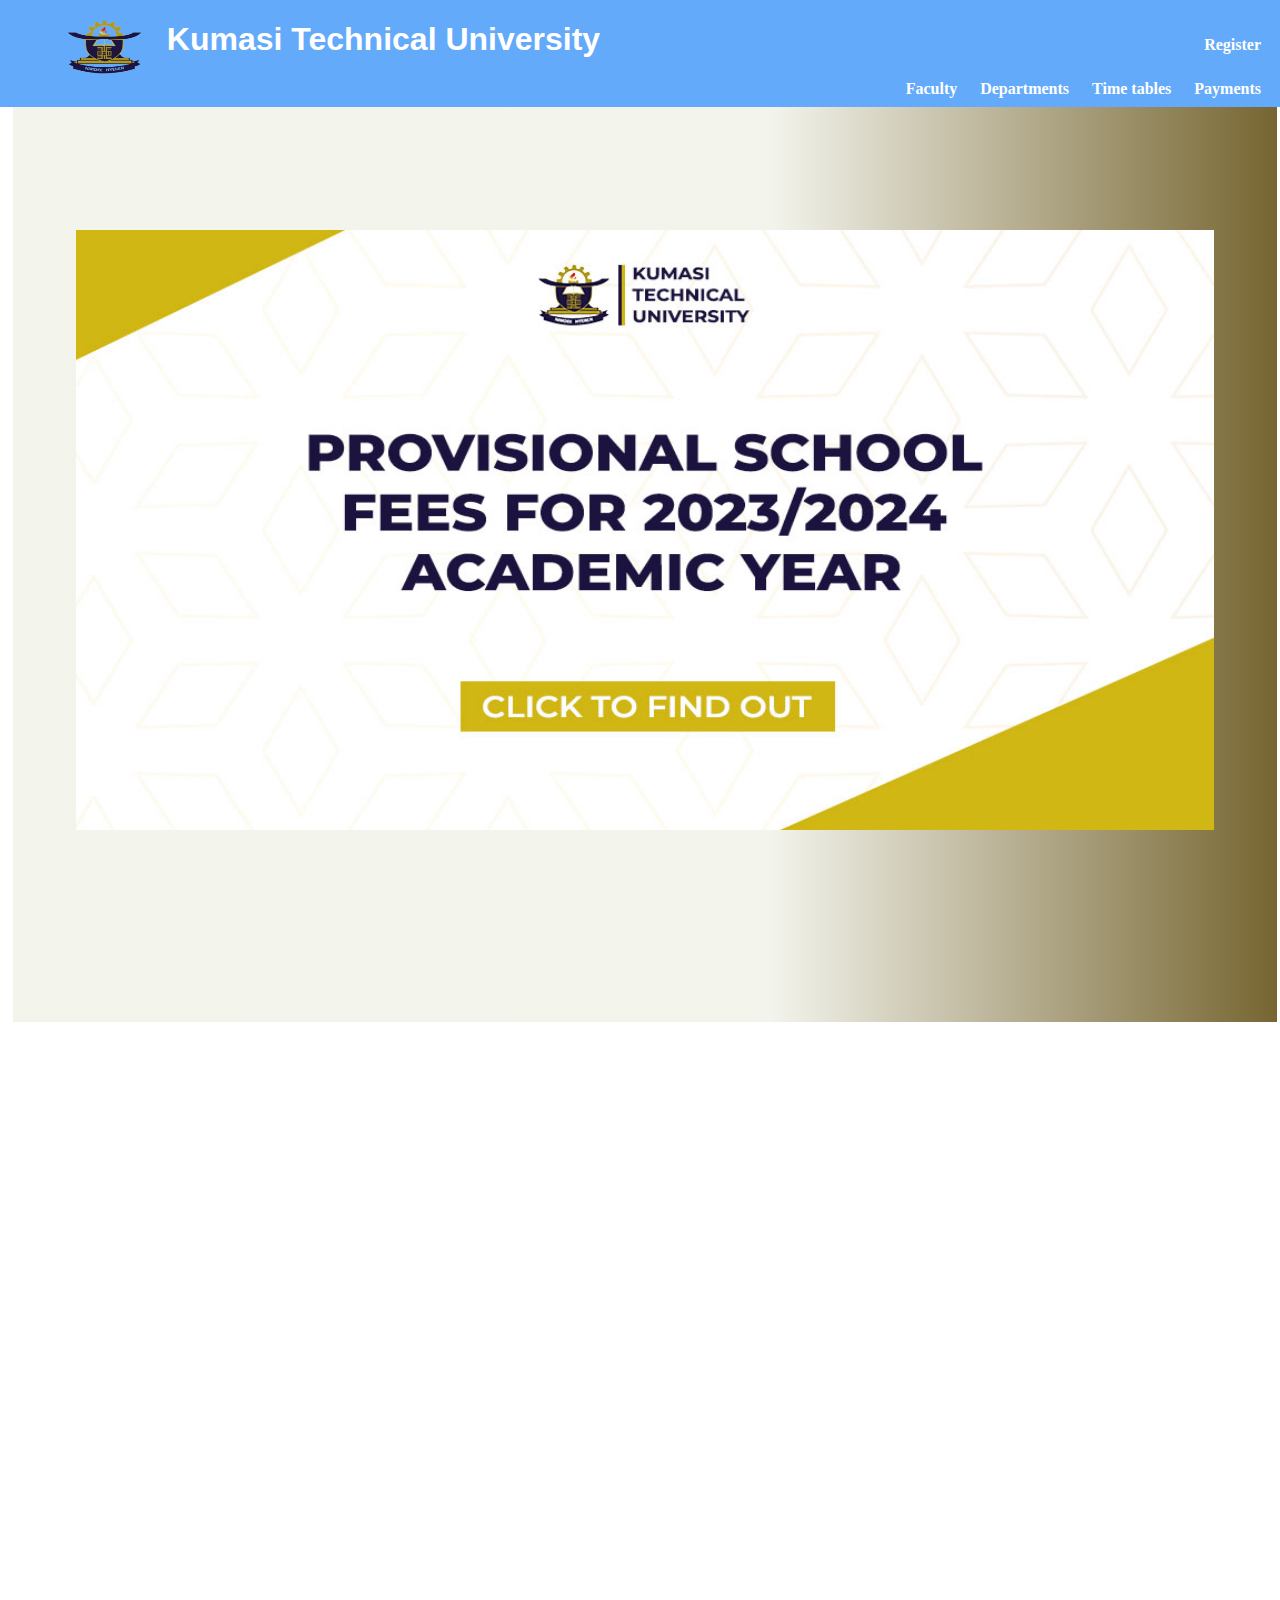
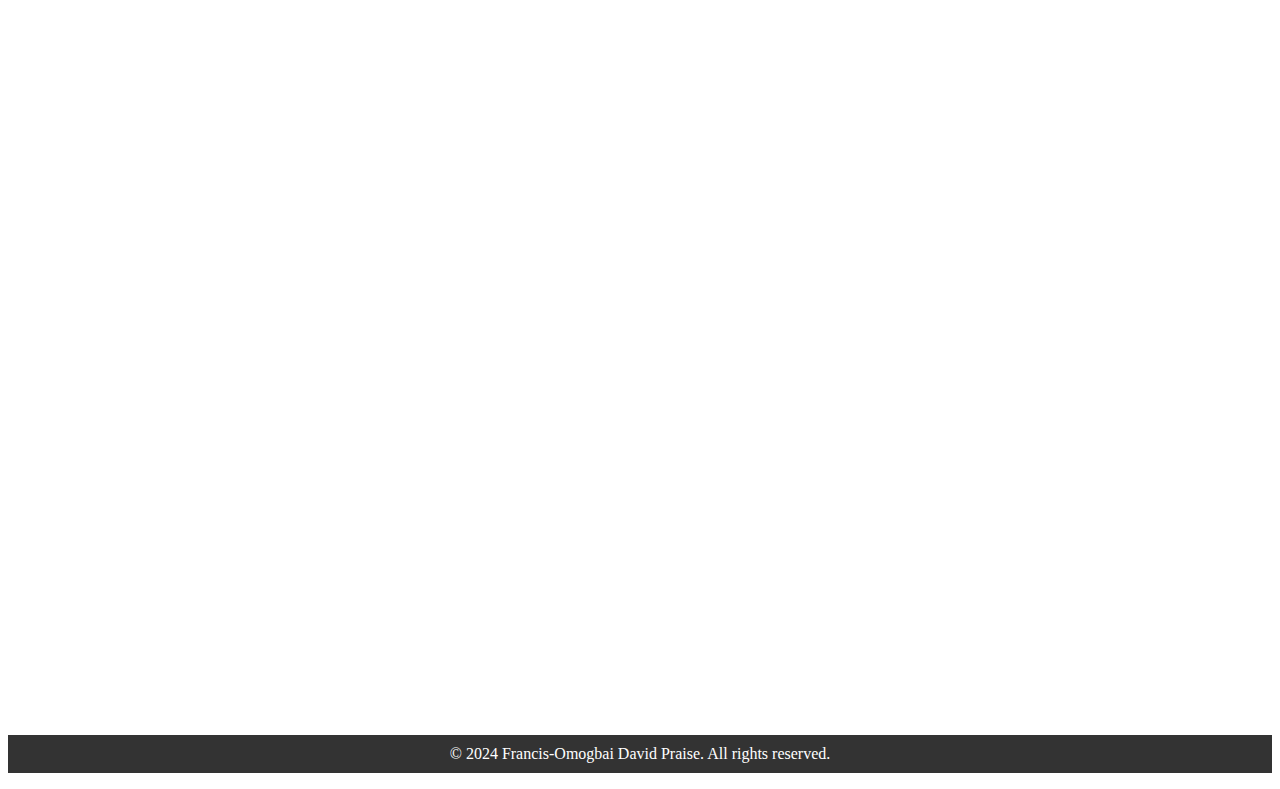
<file: index.html>
<!DOCTYPE html>
<html>
    <head>
        <link rel="stylesheet" href="styles.css">
        
        <script>
        document.addEventListener('DOMContentLoaded', function() {
            var slides = document.querySelectorAll('.slide');
            var currentIndex = 0;
          
            // Show the first slide
            slides[currentIndex].style.display = 'block';
          
            // Function to switch to the next slide
            function nextSlide() {
              slides[currentIndex].style.display = 'none';
              currentIndex = (currentIndex + 1) % slides.length;
              slides[currentIndex].style.display = 'block';
            }
          
            // Automatically switch slides every 5 seconds (5000 milliseconds)
            setInterval(nextSlide, 3000);
          });
          document.addEventListener('DOMContentLoaded', function() {
            var animatedElements = document.querySelectorAll('.animated');

            function checkPosition() {
                for (var i = 0; i < animatedElements.length; i++) {
                    var windowHeight = window.innerHeight;
                    var elementTop = animatedElements[i].getBoundingClientRect().top;
                    if (elementTop < windowHeight - 100) {
                        animatedElements[i].classList.add('visible');
                    }
                }
            }

            // Initial check
            checkPosition();

            // Check again on scroll
            window.addEventListener('scroll', function() {
                checkPosition();
            });
        });

        </script>
    </head>
    <body>
        <nav>
            <img src="kstu.png" alt="logo">
            <h1 id="h1">Kumasi Technical University</h1>
            <a href="Registration.html">Register </a>
            <a href="Faculty.html">Faculty </a>
            <a href="department.html">Departments </a>
            <a href="Timetables.html">Time tables</a>
            <a href="payments.html">Payments</a>

         </nav> 

<div class="first_sec animated">
  <div class="slideshow-container">
    <img src="fees pic.jpg" class="slide" alt="Slide 1" height="600"> 
    <img src="KsTU Admission pic.jpg" class="slide" alt="Slide 2" height="600">
    <img src="Kstu pic 1.jpg" class="slide" alt="Slide 3" height="600">
  </div>
<br>
<br>
<br>
<br>
</div>
<br>
<br>
<br>
          <div class="about-section animated">
            <div class="text">
              <br>
                <br>
                <br>
                <br>
              <h2>About Kumasi Technical University</h2>
              <p>Welcome to Kumasi Technical University, a leading institution in providing quality education in Kumasi. With a focus on practical skills and academic excellence, we are committed to preparing our students for successful careers in their chosen fields.</p>
              <p>Our state-of-the-art facilities, experienced faculty, and industry-relevant curriculum ensure that our students receive the best possible education, setting them up for a bright future. Join us at Kumasi Technical University and embark on a journey of knowledge, growth, and success.</p>
            </div>
            <div class="image">
              <img src="gahan pic.jpg" alt="University Image" >
            </div>
          </div>
        </div>

        <div class="links animated">
          <div class="box">
           <p>Kumasi Technical University has a different faculties that you might be interested in,  Click here to check out our faculties....</p>
           <br>
           <br>
           <h3><a href="Faculty.html">Faculty </a></h3>
          </div>
          <div class="box">
            <p>Kumasi Technical University has a Many Departments that you might be interested in,  Click here to check out our Departments....</p>
            <br>
           <br>
            <h3> <a href="department.html">Departments </a></h3>
          </div>
          <div class="box">
            <p>Click here to check out the timetables....</p>
            <br>
           <br>
           <br>
           <br>
           <br>
           <br>
           <br>
           <br>
            <h3><a href="Timetables.html">Time tables</a></h3>
          </div>
          <div class="box">  
            <p> Click here to check out your fees Payments....</p>
            <br>
           <br>
           <br>
           <br>
           <br>
           <br>
           <br>
           <br>
            <h3><a href="payments.html">Payments</a></h3>
          </div>
     </div> 
     
  <p class="copyright">&copy; 2024 Francis-Omogbai David Praise. All rights reserved.</p>
  
     

    </body>
</html>
</file>
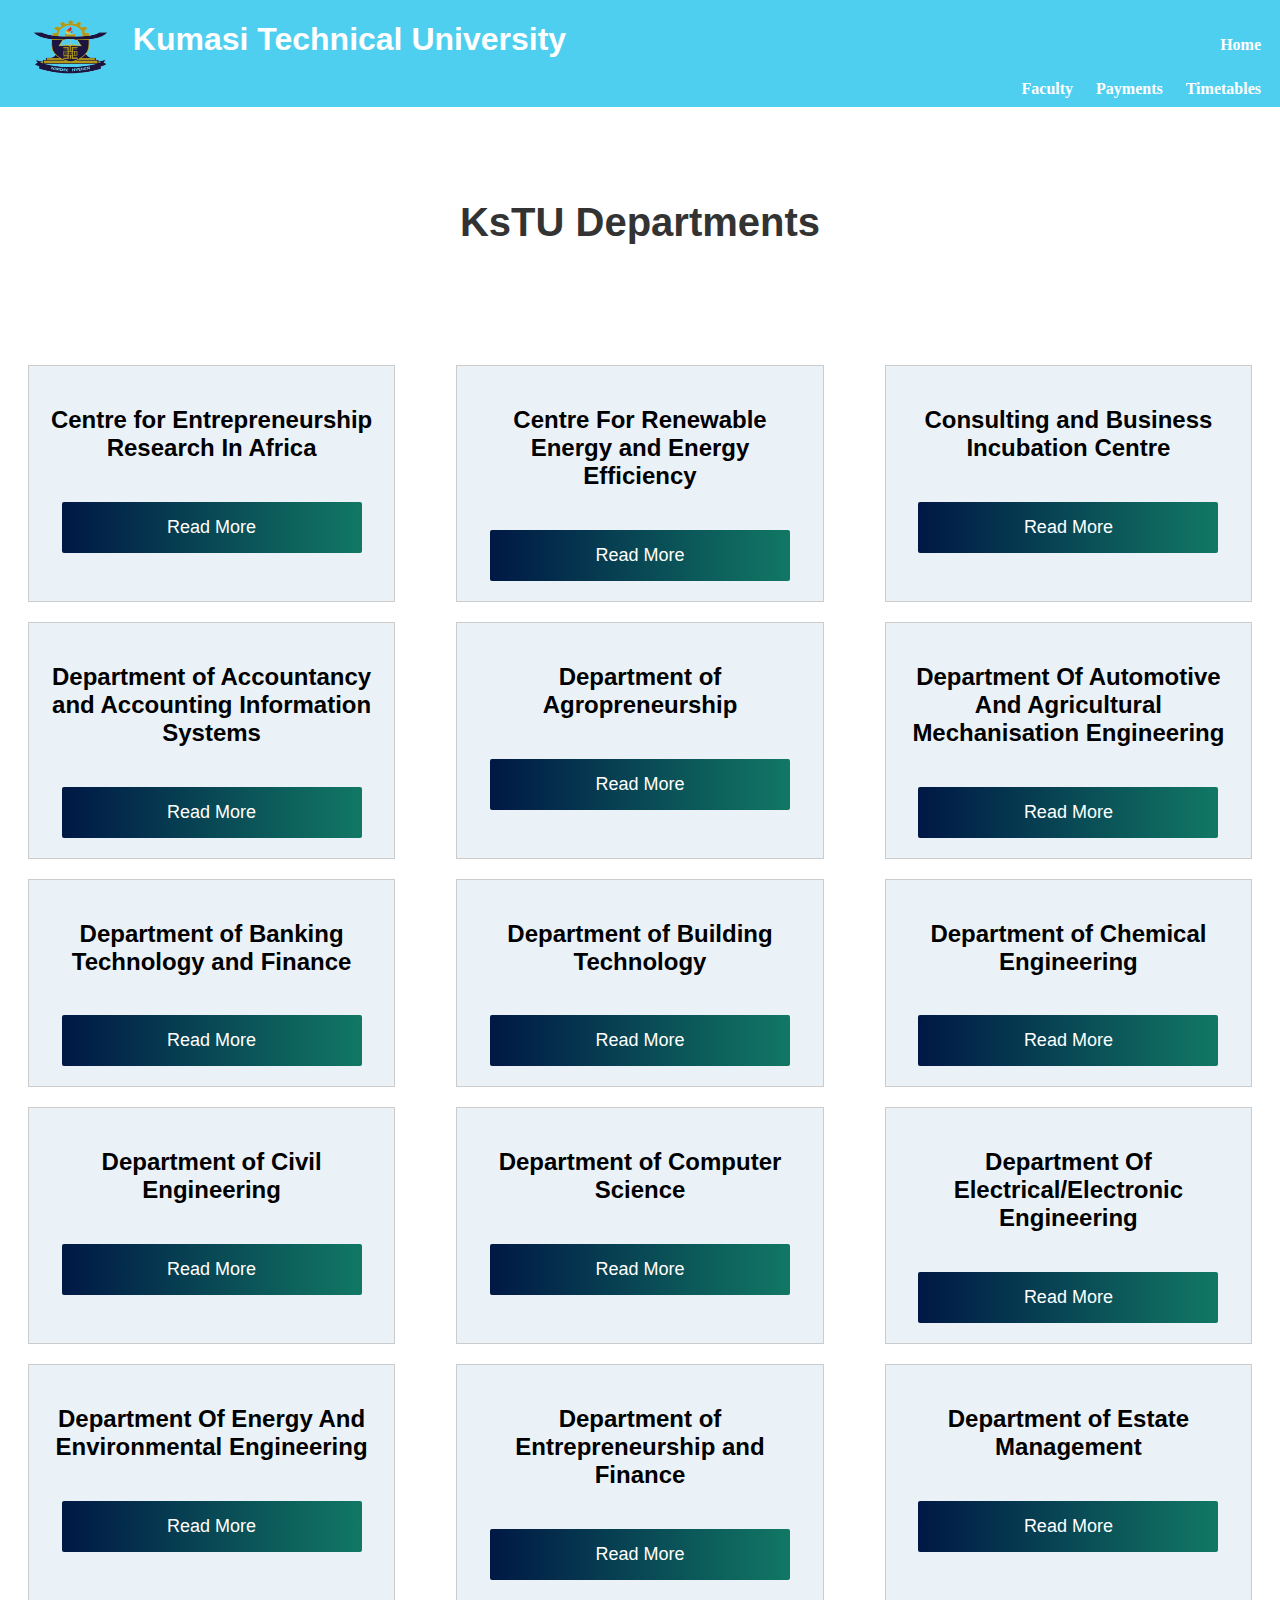
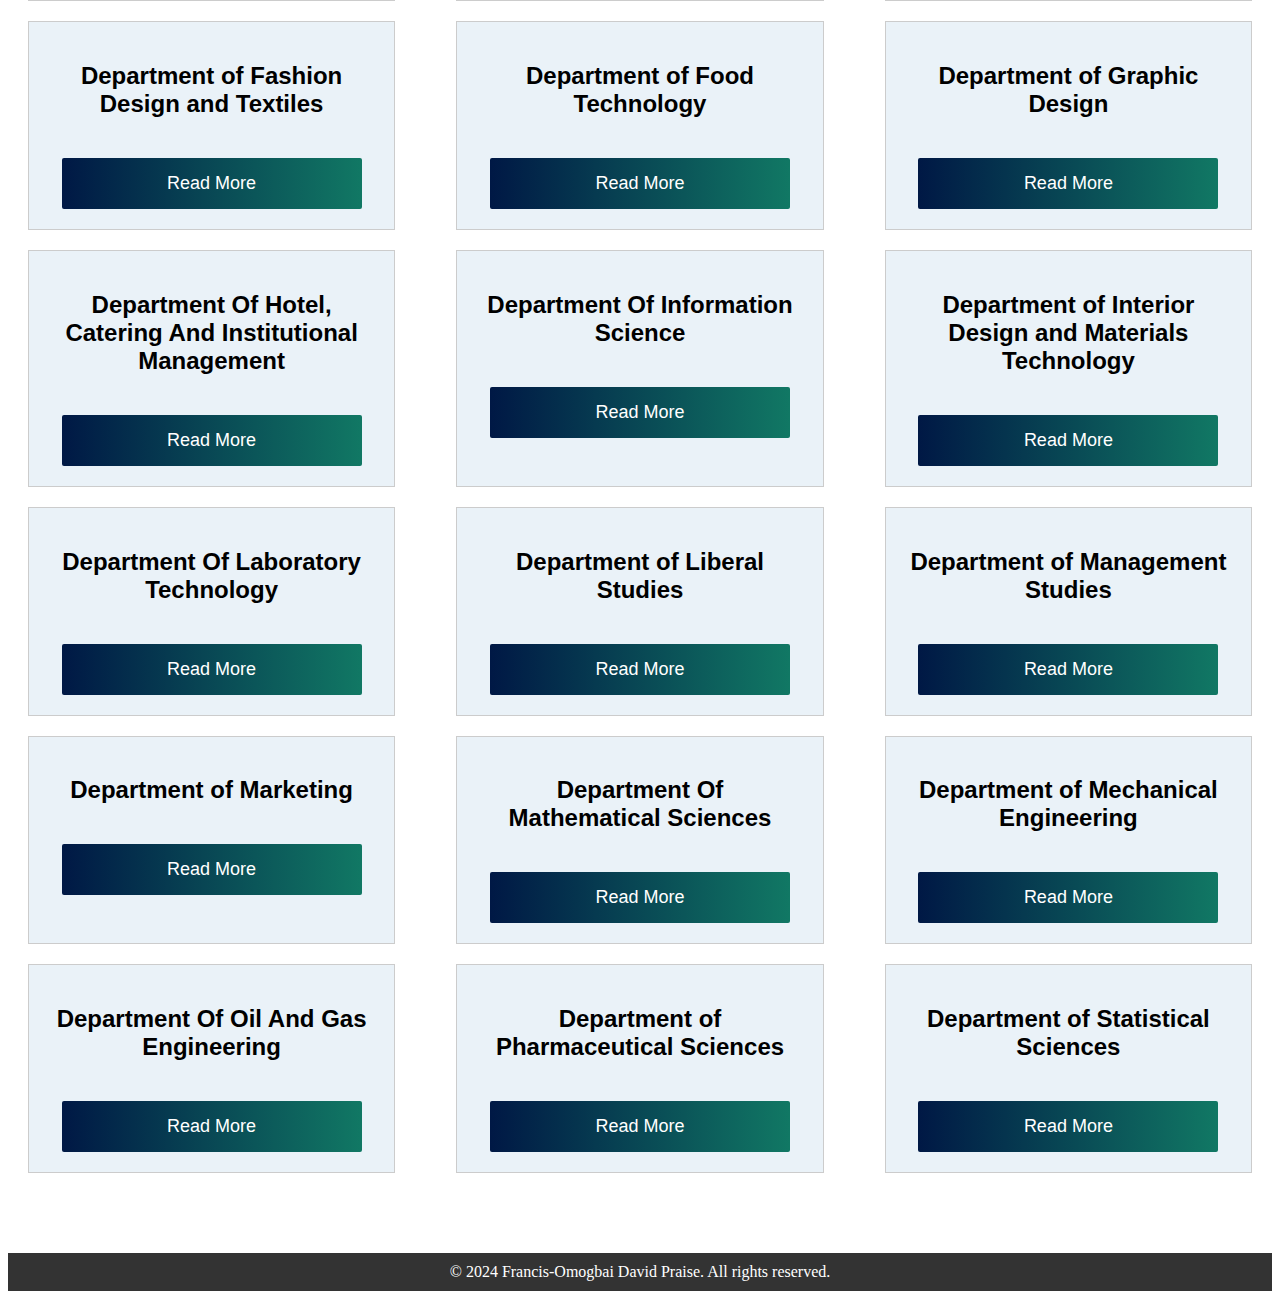
<file: department.html>
<!DOCTYPE html>
<html lang="en">
<head>
    <meta charset="UTF-8">
    <meta name="viewport" content="width=device-width, initial-scale=1.0">
    <title>Kumasi technical university Departments</title>
    <link rel="stylesheet" href="styles4.css">
    
</head>
<body>
    <nav>
        <img src="kstu.png" alt="logo">
        <h1 id="h1">Kumasi Technical University</h1>
        <a href="index.html">Home</a>
        <a href="Faculty.html">Faculty</a>
        <a href="payments.html">Payments</a>
        <a href="Timetables.html">Timetables</a>
     </nav> 
     <h1 class="heading">KsTU Departments</h1>
    <div class="container">
        <div class="box">
            <h2>Centre for Entrepreneurship Research In Africa</h2>
            <button class="read-more-btn">Read More</button>
        </div>
        <div class="box">
            <h2>Centre For Renewable Energy and Energy Efficiency</h2>
            <button class="read-more-btn">Read More</button>
        </div>
        <div class="box">
            <h2>Consulting and Business Incubation Centre</h2>
            <button class="read-more-btn">Read More</button>
        </div>
        <div class="box">
            <h2>Department of Accountancy and Accounting Information Systems</h2>
            <button class="read-more-btn">Read More</button>
        </div>
        <div class="box">
            <h2>Department of Agropreneurship</h2>
            <button class="read-more-btn">Read More</button>
        </div>
        <div class="box">
            <h2>Department Of Automotive And Agricultural Mechanisation Engineering</h2>
            <button class="read-more-btn">Read More</button>
        </div>
        <div class="box">
            <h2>Department of Banking Technology and Finance</h2>
            <button class="read-more-btn">Read More</button>
        </div>
        <div class="box">
            <h2>Department of Building Technology</h2>
            <button class="read-more-btn">Read More</button>
        </div>
        <div class="box">
            <h2>Department of Chemical Engineering</h2>
            <button class="read-more-btn">Read More</button>
        </div>
        <div class="box">
            <h2>Department of Civil Engineering</h2>
            <button class="read-more-btn">Read More</button>
        </div>
        <div class="box">
            <h2>Department of Computer Science</h2>
            <button class="read-more-btn">Read More</button>
        </div>
        <div class="box">
            <h2>Department Of Electrical/Electronic Engineering</h2>
            <button class="read-more-btn">Read More</button>
        </div>
        <div class="box">
            <h2>Department Of Energy And Environmental Engineering</h2>
            <button class="read-more-btn">Read More</button>
        </div>
        <div class="box">
            <h2>Department of Entrepreneurship and Finance
            </h2>
            <button class="read-more-btn">Read More</button>
        </div>

        <div class="box">
            <h2>Department of Estate Management</h2>
            <button class="read-more-btn">Read More</button>
        </div>

        <div class="box">
            <h2>Department of Fashion Design and Textiles</h2>
            <button class="read-more-btn">Read More</button>
        </div>

        <div class="box">
            <h2>Department of Food Technology</h2>
            <button class="read-more-btn">Read More</button>
        </div>

        <div class="box">
            <h2>Department of Graphic Design</h2>
            <button class="read-more-btn">Read More</button>
        </div>

        <div class="box">
            <h2>Department Of Hotel, Catering And Institutional Management</h2>
            <button class="read-more-btn">Read More</button>
        </div>

        <div class="box">
            <h2>Department Of Information Science</h2>
            <button class="read-more-btn">Read More</button>
        </div>

        <div class="box">
            <h2>Department of Interior Design and Materials Technology</h2>
            <button class="read-more-btn">Read More</button>
        </div>

        <div class="box">
            <h2>Department Of Laboratory Technology</h2>
            <button class="read-more-btn">Read More</button>
        </div>

        <div class="box">
            <h2>Department of Liberal Studies</h2>
            <button class="read-more-btn">Read More</button>
        </div>

        <div class="box">
            <h2>Department of Management Studies</h2>
            <button class="read-more-btn">Read More</button>
        </div>

        <div class="box">
            <h2>Department of Marketing</h2>
            <button class="read-more-btn">Read More</button>
        </div>

        <div class="box">
            <h2>Department Of Mathematical Sciences</h2>
            <button class="read-more-btn">Read More</button>
        </div>

        <div class="box">
            <h2>Department of Mechanical Engineering</h2>
            <button class="read-more-btn">Read More</button>
        </div>

        <div class="box">
            <h2>Department Of Oil And Gas Engineering</h2>
            <button class="read-more-btn">Read More</button>
        </div>

        <div class="box">
            <h2>Department of Pharmaceutical Sciences</h2>
            <button class="read-more-btn">Read More</button>
        </div>

        <div class="box">
            <h2>Department of Statistical Sciences</h2>
            <button class="read-more-btn">Read More</button>
        </div>
        <!-- Add more department boxes as needed -->
    </div>
    
    <p class="copyright">&copy; 2024 Francis-Omogbai David Praise. All rights reserved.</p>
    
</body>
</html>
</file>
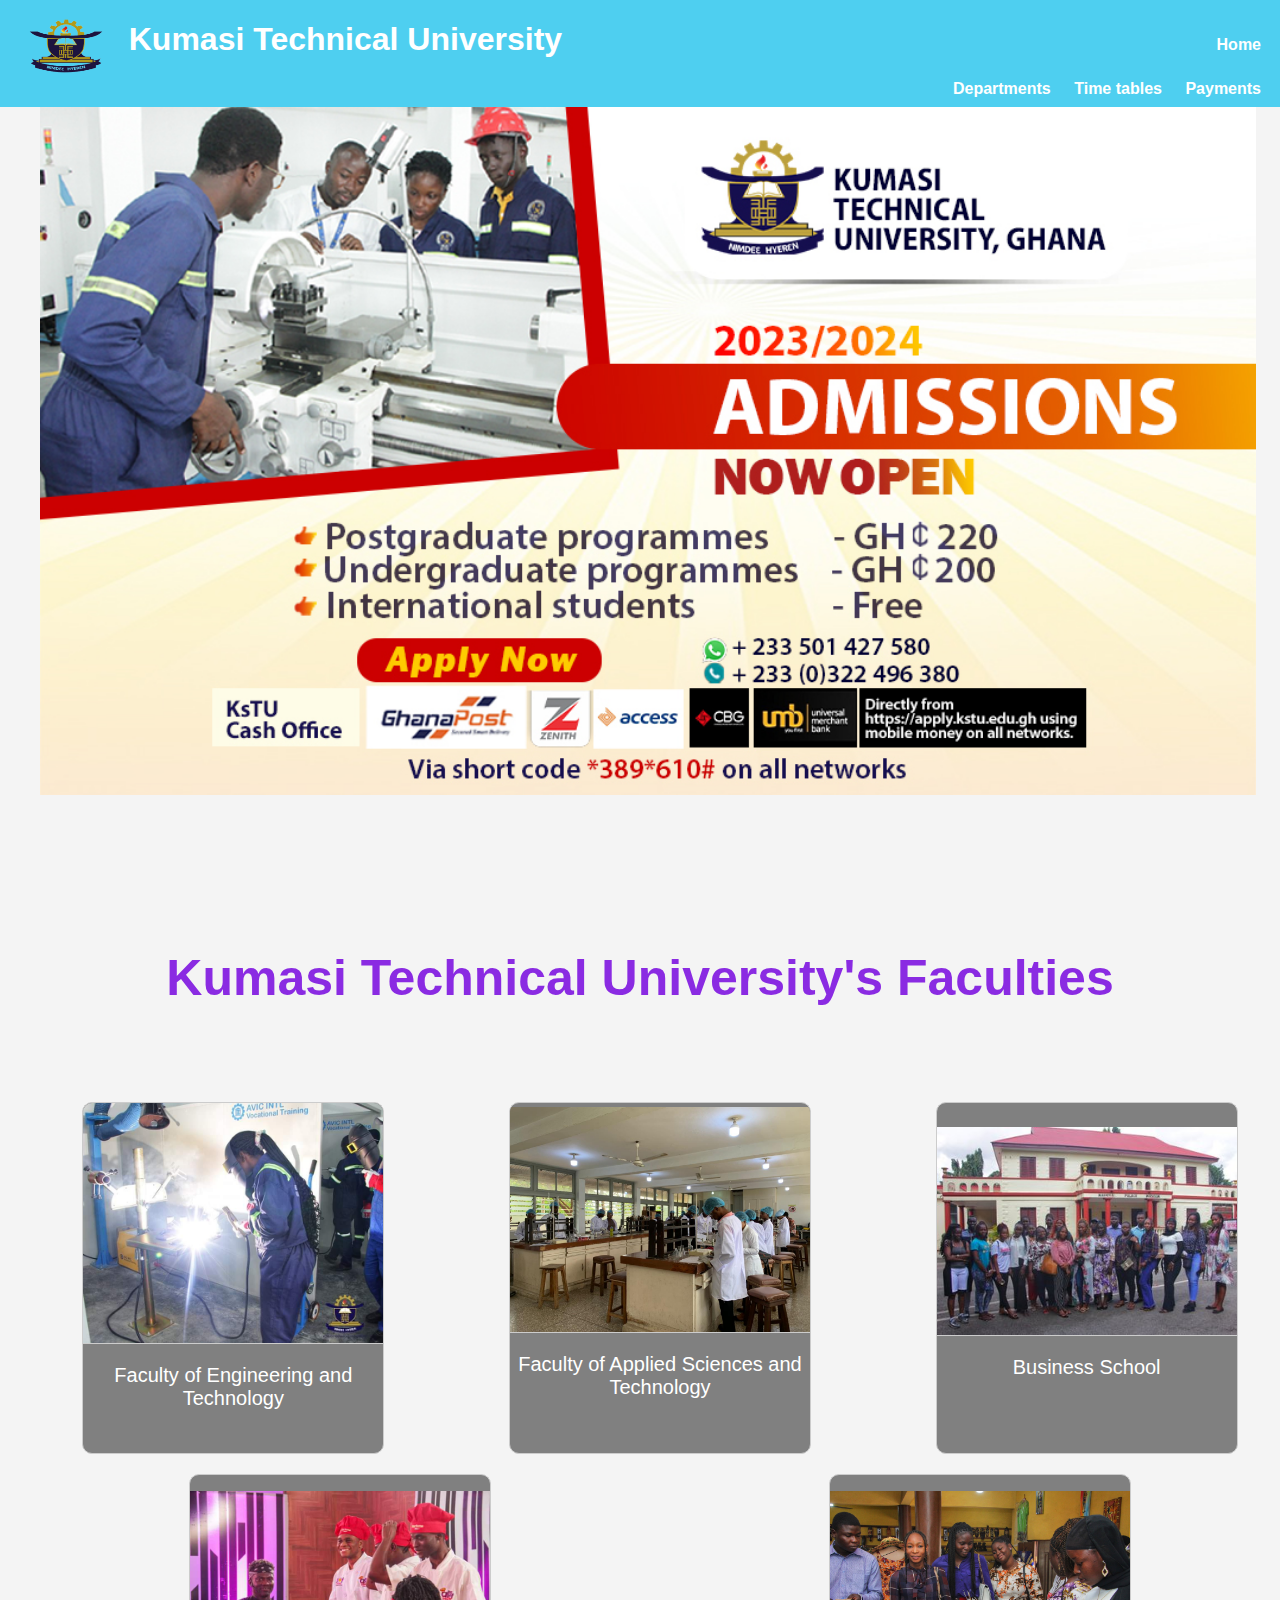
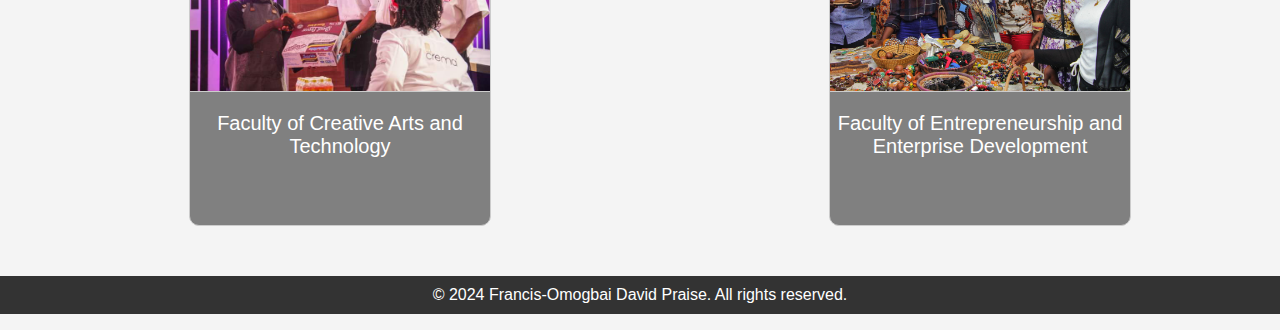
<file: Faculty.html>
<!DOCTYPE html>
<html lang="en">
<head>
    <meta charset="UTF-8">
    <meta name="viewport" content="width=device-width, initial-scale=1.0">
    <title>Kumasi Technical University Faculties</title>
    <link rel="stylesheet" href="styles2.css">
</head>
<body>
    <nav>
        <img src="kstu.png" alt="logo">
        <h1 id="h1">Kumasi Technical University</h1>
        <a href="index.html">Home</a>
        <a href="department.html">Departments</a>
        <a href="Timetables.html">Time tables</a>
        <a href="payments.html">Payments</a>
    </nav> 
    <div class="image">
    <img  src="KsTU Admission pic.jpg" alt="Example Picture" style="width: 95%; margin-top: 100px; margin-left: 40px;"> <!-- Insert your picture here -->
</div>
    <h1 class="hed2">
        Kumasi Technical University's Faculties
    </h1>
    <div class="container">
        <a href="#" class="faculty-box">
            <img src="Engineer.jpg" alt="Engineering">
            <span>Faculty of Engineering and Technology</span>
        </a>
        <a href="#" class="faculty-box">
            <img src="Chemical.jpg" alt="Science">
            <span>Faculty of Applied Sciences and Technology</span>
        </a>
        <a href="#" class="faculty-box">
            <img src="Stud1.jpg" alt="Business">
            <span>Business School</span>
        </a>
        <a href="#" class="faculty-box">
            <img src="cOOKING.jpg" alt="Arts">
            <span>Faculty of Creative Arts and Technology</span>
        </a>
        <a href="#" class="faculty-box">
            <img src="fASHION.jpg" alt="Arts">
            <span>Faculty of Entrepreneurship and Enterprise Development</span>
        </a>
        <!-- Add more faculties as needed -->
    </div>
    
    <p class="copyright">&copy; 2024 Francis-Omogbai David Praise. All rights reserved.</p>
    
</body>
</html>
</file>
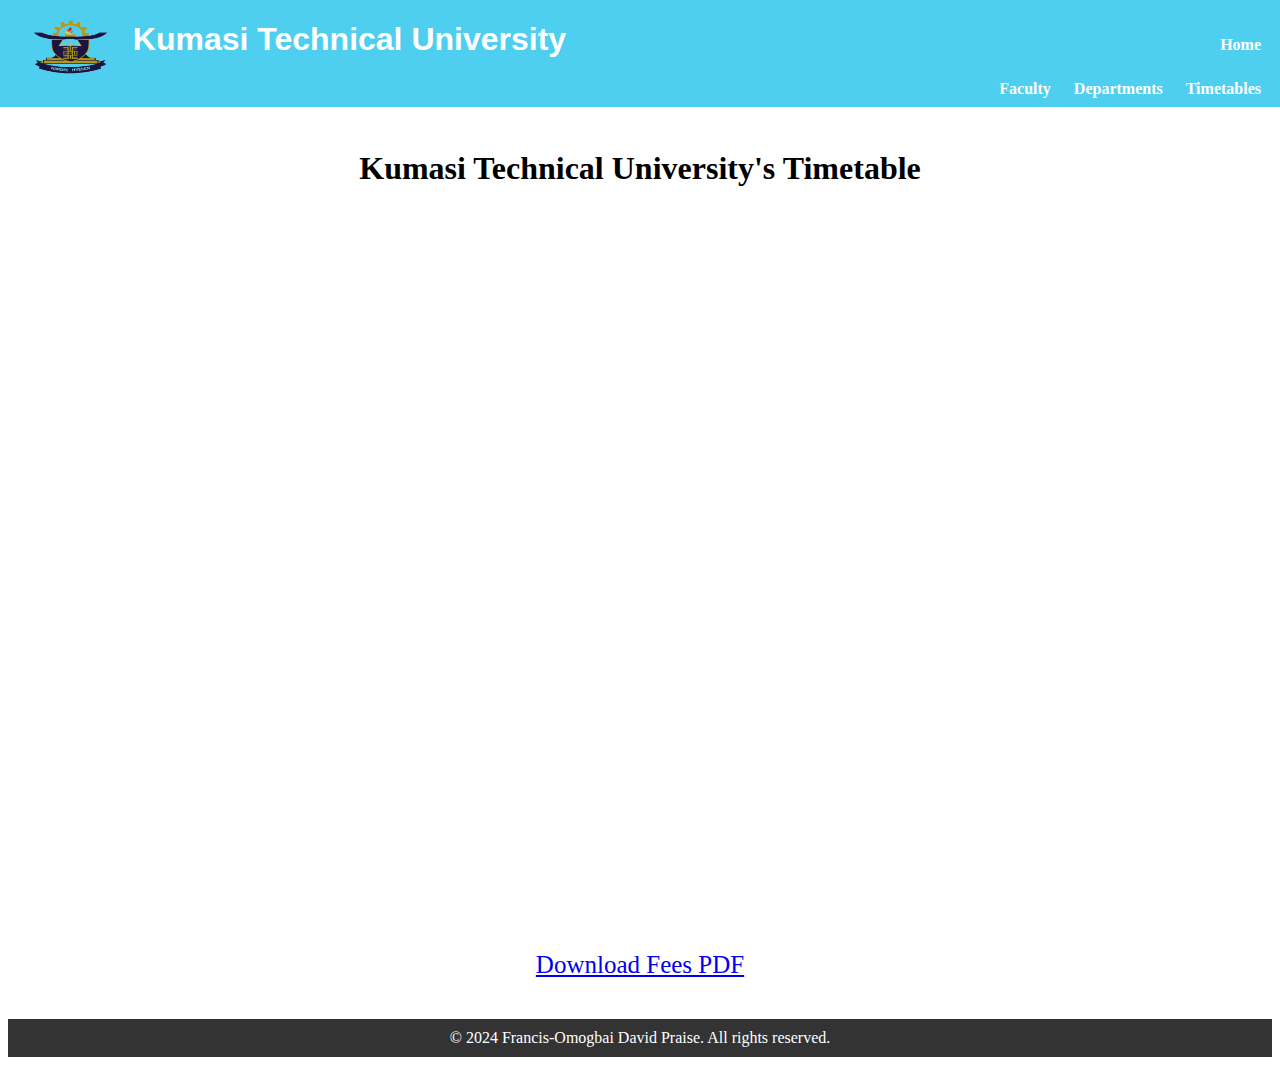
<file: payments.html>
<!DOCTYPE html>
<html lang="en">
<head>
<meta charset="UTF-8">
<meta name="viewport" content="width=device-width, initial-scale=1.0">
<title>Kstu Payments</title>
<link rel="stylesheet" href="styles6.css">
</head>
<body>
    <nav>
        <img src="kstu.png" alt="logo">
        <h1 id="h1">Kumasi Technical University</h1>
        <a href="index.html">Home</a>
        <a href="Faculty.html">Faculty</a>
        <a href="department.html">Departments</a>
        <a href="Timetables.html">Timetables</a>
        


     </nav> 
     <h1 style="margin-top: 150px; text-align: center;"> Kumasi Technical University's Timetable</h1>
<div style="margin-top: 100px;">
<iframe src="School Fees for the 2023_2024 Academic Year _ Kumasi Technical University.pdf" width="100%" height="600px" frameborder="0"></iframe>
</div>
<div style="text-align: center; margin-top: 60px;">
    <a href="School Fees for the 2023_2024 Academic Year _ Kumasi Technical University.pdf" download="fees.pdf" style="text-align: center; margin-top: 60px; font-size: 25px;">Download Fees PDF</a>
</div>

<p class="copyright">&copy; 2024 Francis-Omogbai David Praise. All rights reserved.</p>


</body>
</html>
</file>
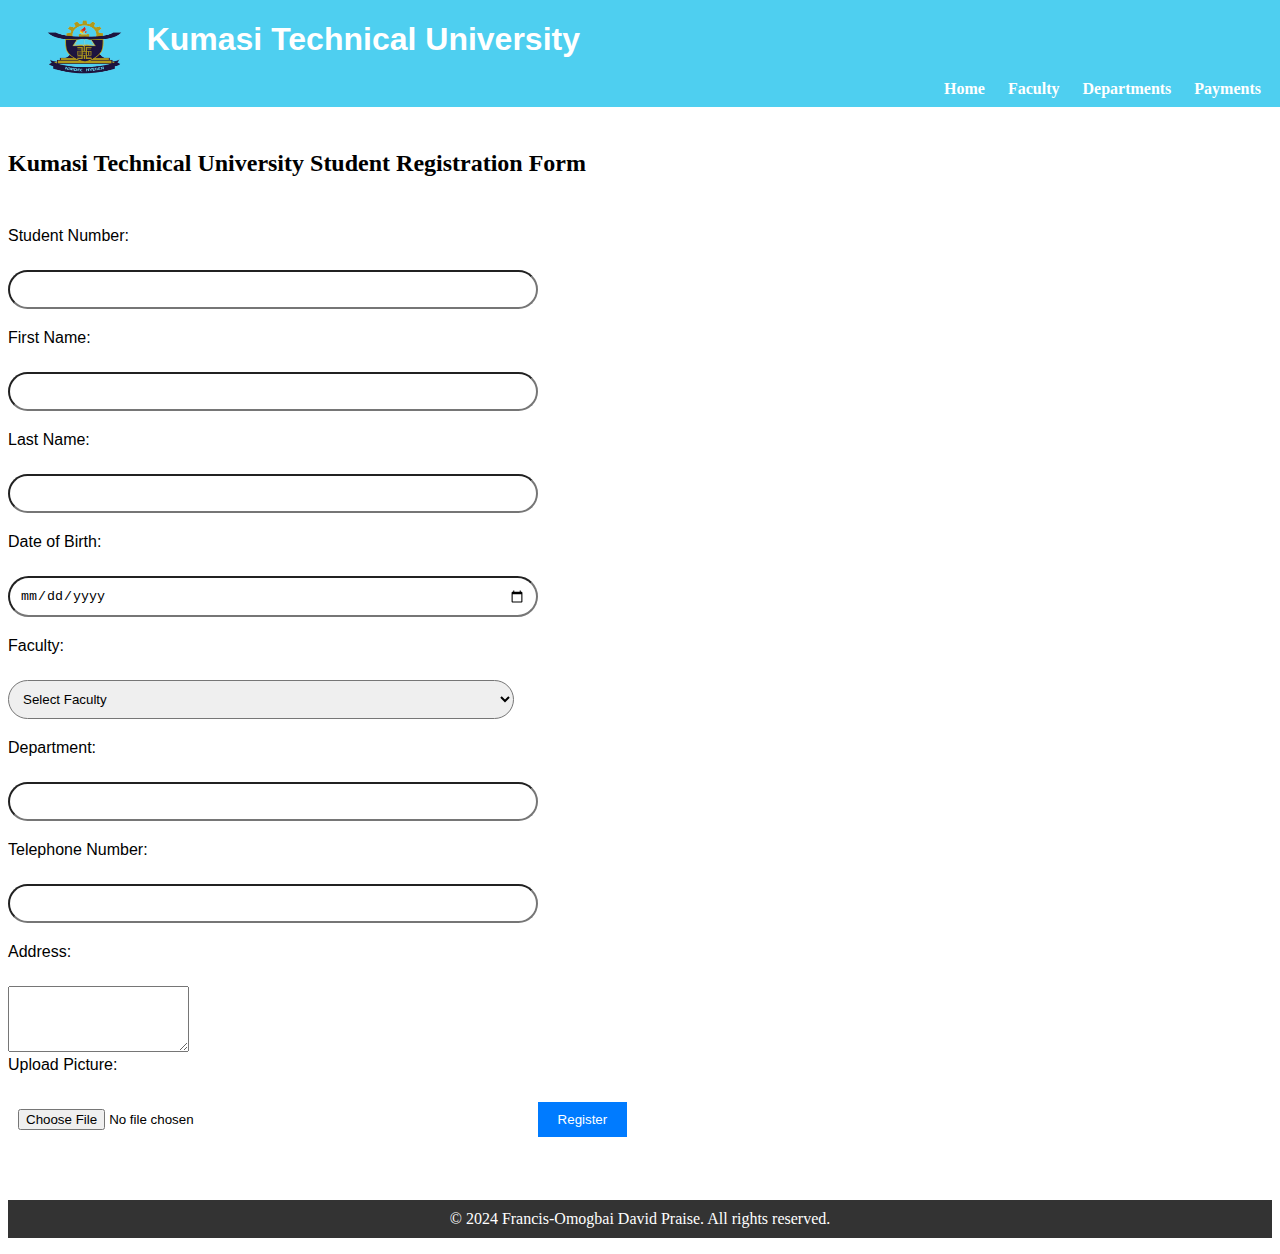
<file: Registration.html>
<!DOCTYPE html>
<html lang="en">
<head>
    <meta charset="UTF-8">
    <meta name="viewport" content="width=device-width, initial-scale=1.0">
    <title>Kstu Registration</title>
   <link rel="stylesheet" href="styles7.css">
</head>
<body>
    <nav>
        <img src="kstu.png" alt="logo">
        <h1 id="h1">Kumasi Technical University</h1>
        <a href="index.html">Home</a>
        <a href="Faculty.html">Faculty</a>
        <a href="department.html">Departments</a>
        <a href="payments.html">Payments</a>

     </nav> 
     <!-- <div class="container"> -->
    <h2 class="Kstu">Kumasi Technical University Student Registration Form</h2>
    <form action="submit_registration.php" method="post" enctype="multipart/form-data">
        <label for="student_number">Student Number:</label>
        <input type="text" id="student_number" name="student_number" required>

        <label for="first_name">First Name:</label>
        <input type="text" id="first_name" name="first_name" required>

        <label for="last_name">Last Name:</label>
        <input type="text" id="last_name" name="last_name" required>

        <label for="date_of_birth">Date of Birth:</label>
        <input type="date" id="date_of_birth" name="date_of_birth" required>

        <label for="faculty">Faculty:</label>
        <select id="faculty" name="faculty" required>
            <option value="">Select Faculty</option>
            <option value="Faculty of Engineering and Technology">Faculty of Engineering and Technology</option>
            <option value="Faculty of Applied Sciences and Technology">Faculty of Applied Sciences and Technology</option>
            <option value="Faculty of Creative Arts and Technology">Faculty of Creative Arts and Technology</option>
            <option value="Business School">Business School</option>
            <option value="Faculty of Entrepreneurship and Enterprise Development">Faculty of Entrepreneurship and Enterprise Development</option>
            <option value="Faculty of Health Sciences">Health Sciences</option>
            <option value="Faculty of Faculty of Built and Natural Environment">Faculty of Built and Natural Environment</option>
            <option value="Faculty of Graduate School">Graduate Schooll</option>
        </select>

        <label for="department">Department:</label>
        <input type="text" id="department" name="department" required>

        <label for="telephone_number">Telephone Number:</label>
        <input type="tel" id="telephone_number" name="telephone_number" required>

        <label for="address">Address:</label>
        <textarea id="address" name="address" rows="4" required></textarea>

        <label for="picture">Upload Picture:</label>
        <input type="file" id="picture" name="picture" accept="image/*" required>

        <button type="submit">Register</button>
    </form>
<!-- </div> -->

<p class="copyright">&copy; 2024 Francis-Omogbai David Praise. All rights reserved.</p>

</body>
</html>
</file>
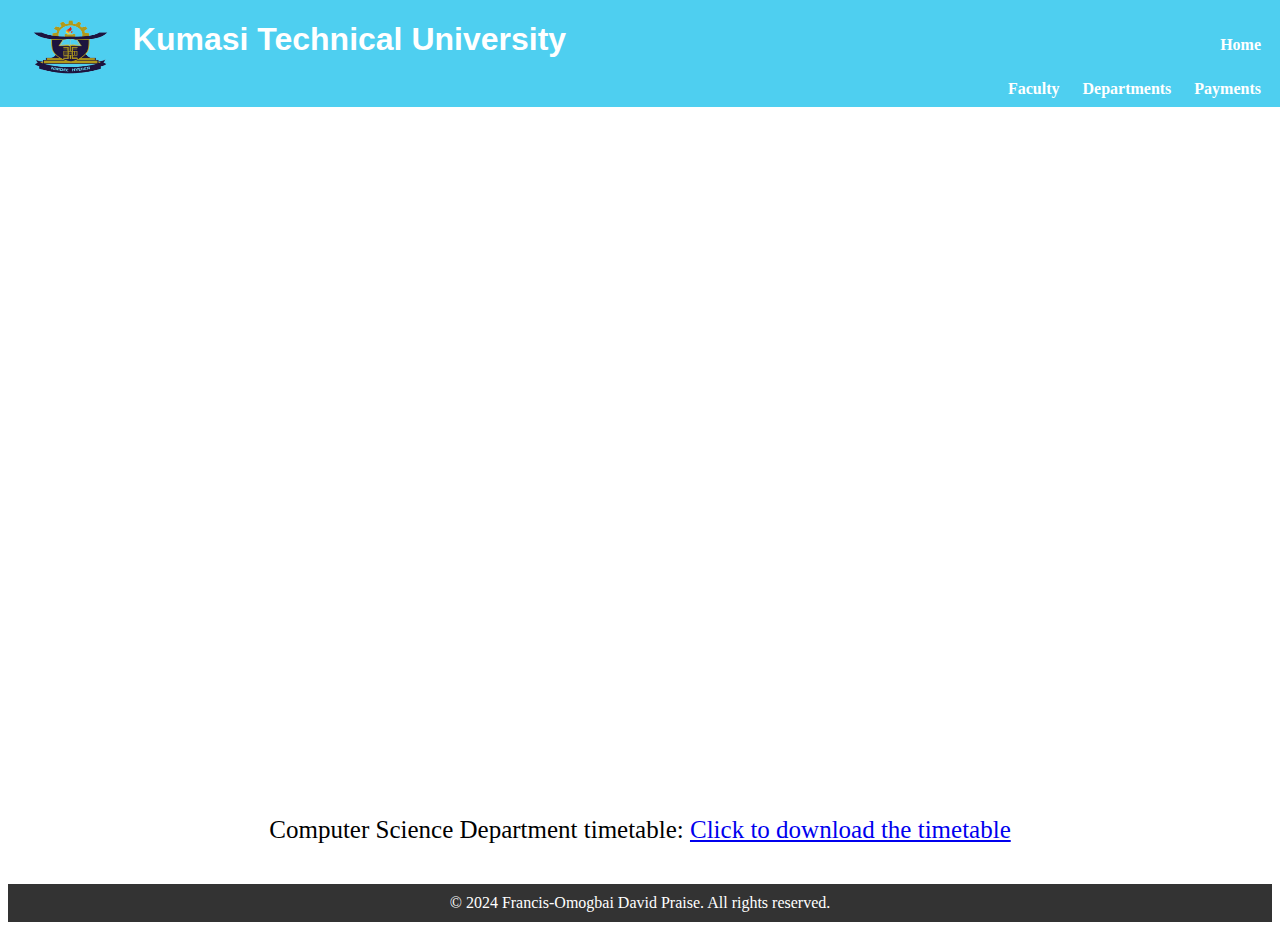
<file: Timetables.html>
<!DOCTYPE html>
<html lang="en">
<head>
    <meta charset="UTF-8">
    <meta name="viewport" content="width=device-width, initial-scale=1.0">
    <title>Timetable</title>
    <link rel="stylesheet" href="styles5.css">
</head>
<body>
    <nav>
        <img src="kstu.png" alt="logo">
        <h1 id="h1">Kumasi Technical University</h1>
        <a href="index.html">Home</a>
        <a href="Faculty.html">Faculty</a>
        <a href="department.html">Departments</a>
        <a href="payments.html">Payments</a>

     </nav> 
    <h1>Timetable</h1>
    <br>
    <br>
    <br>
    <br>
    <!-- iframe for viewing timetable -->
    <iframe src="Computer Science 2023_24_Sem 1 - Time Table FINAL.pdf" width="100%" height="600" frameborder="0" ></iframe>
    
    <!-- Download link for the timetable -->
    <p style="text-align: center; margin-top: 60px; font-size: 25px;">Computer Science Department timetable: <a href="Computer Science 2023_24_Sem 1 - Time Table FINAL.pdf" download> Click to download the timetable</a></p>

    
    <p class="copyright">&copy; 2024 Francis-Omogbai David Praise. All rights reserved.</p>
    
</body>
</html>
</file>
<file: styles.css>
nav {
    background-color: #63aafa;
    color: #fff;
    padding: -4px;
    position: fixed;
    top: 0;
    right: 0;
    width: 100%;
    box-sizing: border-box;
    text-align: right;
    z-index: 1000; /* Ensure the nav is above other content */
}
#h1, #para1 {
    font-family:'Lato', sans-serif;;
    font-weight: bold;
}

nav a {
    display: inline-block;
    text-decoration: none;
    color: #fff;
    margin-bottom: 9px; /* Adjust the margin as needed */
    margin-right: 19px;
    font-weight: bold;
   
    
}
nav a:hover {
    color: #c9a62d;
}
nav h1{
    display: inline-block;
    text-decoration: none ;;
    margin-right:600px
}
nav img{
    display: inline-block;
    width: 6% ;
    height: 60px;
    margin-right: 20px;
    vertical-align: middle;
    
}
 .first_sec{
    background: hsla(67, 25%, 94%, 1);

    background: linear-gradient(0deg, hsla(67, 25%, 94%, 1) 60%, hsla(45, 41%, 33%, 1) 100%);

    background: -moz-linear-gradient(0deg, hsla(67, 25%, 94%, 1) 60%, hsla(45, 41%, 33%, 1) 100%);

    background: -webkit-linear-gradient(0deg, hsla(67, 25%, 94%, 1) 60%, hsla(45, 41%, 33%, 1) 100%);

filter: progid: DXImageTransform.Microsoft.gradient( startColorstr="#F2F3EB", endColorstr="#756431", GradientType=1 );
   
    width: 100%;
    height: 100%; /* Ensure the body fills the entire viewport */
    margin-right: 30px; /* Remove default body margin */
    margin-left: 5px;
    padding: 0; /* Remove default body padding */
 }

.slideshow-container {
    width: 100%;
    height: 100vh;
    display: flex;
    justify-content: center;
    align-items: center;
    margin-bottom: -20px;
    max-width: 200% ;
  }  

  .slideshow-container img {
    margin-top: 20px;
    
    
    
  }
  
  .slide {
    width: 90%;
    max-height: 100%;
    display: none;
    
  }
  .content-section {
    width: 100%;
    position: relative;
    background-color: #fff;
    padding: 20px;
    box-sizing: border-box;
    opacity: 0;
    transition: opacity 0.5s ease; /* Smooth transition */
  }
  
  .fixed {
    position: fixed;
    top: 0;
    left: 0;
    width: 100%;
    z-index: 1;
    opacity: 1;
  }
  .about-section {
    display: flex;
  }
  
  .text {
    flex: 1;
    margin-left: 50px;
  }
  
  .image {
    flex: 1;
  }
  
  .text h2 {
    font-size: 35px;
    text-align: center;
    
  }
  
  .text p {
    font-size: 20px;
    line-height: 1.5;
  }

  .image img {
    margin-top: 40px;
    margin-left: 60px;
    width: 500px;
    max-width: 100%;
    height: 450px;
  }
  .links {
    display: flex;
    justify-content: center;
  }
  
  .box {
    width: 200px; /* Adjust the width as needed */
    padding: 20px;
    margin: 0 10px; /* Adjust the space between boxes */
    background: linear-gradient(to bottom right, #8B4513, #FFFFFF);
    text-align: center;
    margin-top: 140px;
    margin-right: 110px;
  }
  
  .box h3 {
    margin-top: 0;
    font-size: 30px;
  }
  
  .box p {
    margin-bottom: 0;
    font-size: 25px;
  }
  .box a {
    color: black;
    text-decoration: none; /* Remove default underline */
    
  }
  .box a:hover {
    color: #c9a62d; /* Change link color to grey on hover */
  }
  .animated {
    margin-top: 70px; /* Adjust according to the height of your nav */
    opacity: 0;
    transform: translateY(50px);
    transition: opacity 0.5s ease, transform 0.5s ease;
}

.visible {
    opacity: 1;
    transform: translateY(0);
}

.copyright {
    flex-basis: 100%;
    text-align: center;
    background-color: #333;
    color: #fff;
    padding: 10px 0;
    margin-top: 40px;
}
</file>
<file: styles4.css>
nav {
    background-color: #4ecff0;
    color: #fff;
    padding: -4px;
    position: fixed;
    top: 0;
    right: 0;
    width: 100%;
    box-sizing: border-box;
    text-align: right;
    z-index: 1000; /* Ensure the nav is above other content */
}
#h1, #para1 {
    font-family:'Lato', sans-serif;;
    font-weight: bold;
}

nav a {
    display: inline-block;
    text-decoration: none;
    color: #fff;
    margin-bottom: 9px; /* Adjust the margin as needed */
    margin-right: 19px;
    font-weight: bold;
   
    
}
nav a:hover {
    color: #c9a62d;
}
nav h1{
    display: inline-block;
    text-decoration: none ;;
    margin-right:650px
}
nav img{
    display: inline-block;
    width: 6% ;
    height: 60px;
    margin-right: 20px;
    vertical-align: middle;
}
.heading {
    text-align: center;
    font-family: 'Cooper Black', sans-serif;
    font-size: 40px;
    color: #333333; /* Dark blue color */
    margin-bottom: 30px;
    margin-top: 200px;
}
.container {
    display: flex;
    flex-wrap: wrap;
    justify-content: space-between;
    margin-top: 90px;
    font-family: Arial, sans-serif;
    margin: 0;
    padding: 20px;
    margin-top: 100px;
}
.box {
    width: 30%;
    background-color: #f0f0f0;
    border: 1px solid #ccc;
    padding: 20px;
    margin-bottom: 20px;
    box-sizing: border-box;
    text-align: center;
    background-color: #eaf2f8;
}
.read-more-btn {
    background: linear-gradient(to right, #001845, #117864);
    color: #fff;
    border: none;
    padding: 15px 30px;
    text-align: center;
    text-decoration: none;
    display: inline-block;
    font-size: 18px;
    margin-top: 20px;
    cursor: pointer;
    border-radius: 2px;
    transition: background 0.3s ease;
    width: 300px;
}
.read-more-btn:hover {
    background: linear-gradient(to right, #00132c, #075c40);
}
.box h2:hover{
    color: #c9a62d;

}

.copyright {
    flex-basis: 100%;
    text-align: center;
    background-color: #333;
    color: #fff;
    padding: 10px 0;
    margin-top: 40px;
 
}
</file>
<file: styles2.css>
body {
    font-family: Arial, sans-serif;
    margin: 0;
    padding: 0;
    background-color: #f4f4f4;
}
nav {
    background-color: #4ecff0;
    color: #fff;
    padding: -4px;
    position: fixed;
    top: 0;
    right: 0;
    width: 100%;
    box-sizing: border-box;
    text-align: right;
    z-index: 1000; /* Ensure the nav is above other content */
}
#h1, #para1 {
    font-family:'Lato', sans-serif;;
    font-weight: bold;
}

nav a {
    display: inline-block;
    text-decoration: none;
    color: #fff;
    margin-bottom: 9px; /* Adjust the margin as needed */
    margin-right: 19px;
    font-weight: bold;
   
    
}
nav a:hover {
    color: #c9a62d;
}
nav h1{
    display: inline-block;
    text-decoration: none ;;
    margin-right:650px
}
nav img{
    display: inline-block;
    width: 6% ;
    height: 60px;
    margin-right: 20px;
    vertical-align: middle;
}
 .hed2 {
    font-size: 50px;
    font-weight: bold;
    margin-top: 150px;
    text-align: center;
    color: blueviolet;
 }
.container {
    width: 100%; /* Set container width to 100% */
    display: flex;
    flex-wrap: wrap;
    justify-content: space-around;
    align-items: flex-start; /* Align items to the start of the flex container */
    padding: 0 20px; /* Add padding to the sides */
    margin-top: 85px;
}

.faculty-box {
    width: 300px;
    height: 350px;
   background-color: grey;
    border: 1px solid #ccc;
    border-radius: 10px;
    margin: 10px;
    display: flex;
    flex-direction: column;
    justify-content: center;
    align-items: center;
    text-align: center;
    text-decoration: none;
    color: #333;
    transition: all 0.3s ease;
    overflow: hidden;
}
.faculty-box img {
    max-width: 100%;
    max-height: 100%;
    object-fit: cover;
    border-bottom: 1px solid #ccc;
    margin-top: -50px;
}
.faculty-box:hover {
    background-color: #c9a62d;;
    transform: scale(1.05);
}
.faculty-box span{
    margin-top: 20px;
    font-size: 20px;
    color: #fff;
}

.copyright {
    flex-basis: 100%;
    text-align: center;
    background-color: #333;
    color: #fff;
    padding: 10px 0;
    margin-top: 40px;
 
}
</file>
<file: styles6.css>
nav {
    background-color: #4ecff0;
    color: #fff;
    padding: -4px;
    position: fixed;
    top: 0;
    right: 0;
    width: 100%;
    box-sizing: border-box;
    text-align: right;
    z-index: 1000; /* Ensure the nav is above other content */
}
#h1, #para1 {
    font-family:'Lato', sans-serif;;
    font-weight: bold;
}

nav a {
    display: inline-block;
    text-decoration: none;
    color: #fff;
    margin-bottom: 9px; /* Adjust the margin as needed */
    margin-right: 19px;
    font-weight: bold;
   
    
}
nav a:hover {
    color: #c9a62d;
}
nav h1{
    display: inline-block;
    text-decoration: none ;;
    margin-right:650px
}
nav img{
    display: inline-block;
    width: 6% ;
    height: 60px;
    margin-right: 20px;
    vertical-align: middle;
}
.copyright {
    flex-basis: 100%;
    text-align: center;
    background-color: #333;
    color: #fff;
    padding: 10px 0;
    margin-top: 40px;
 
}
</file>
<file: styles7.css>
nav {
    background-color: #4ecff0;
    color: #fff;
    padding: -4px;
    position: fixed;
    top: 0;
    right: 0;
    width: 100%;
    box-sizing: border-box;
    text-align: right;
    z-index: 1000; /* Ensure the nav is above other content */
}
#h1, #para1 {
    font-family:'Lato', sans-serif;;
    font-weight: bold;
}

nav a {
    display: inline-block;
    text-decoration: none;
    color: #fff;
    margin-bottom: 9px; /* Adjust the margin as needed */
    margin-right: 19px;
    font-weight: bold;
   
    
}
nav a:hover {
    color: #c9a62d;
}
nav h1{
    display: inline-block;
    text-decoration: none ;;
    margin-right:700px
}
nav img{
    display: inline-block;
    width: 6% ;
    height: 60px;
    margin-right: 20px;
    vertical-align: middle;
}
label {
    display: block;
    margin-bottom: 25px;
    font-family: Arial, Helvetica, sans-serif;

}
input, select {
    margin-bottom: 20px;
    width: 40%;
    padding: 10px;
    border-radius: 40px;
}
button {
    padding: 10px 20px;
    background-color: #007bff;
    color: #fff;
    border: none;
    cursor: pointer;
}
button:hover {
    background-color: #0056b3;
}

form{
    margin-top: 50px;
}
.Kstu{
    margin-top: 150px;
}

.copyright {
    flex-basis: 100%;
    text-align: center;
    background-color: #333;
    color: #fff;
    padding: 10px 0;
    margin-top: 40px;
 
}
</file>
<file: styles5.css>
nav {
    background-color: #4ecff0;
    color: #fff;
    padding: -4px;
    position: fixed;
    top: 0;
    right: 0;
    width: 100%;
    box-sizing: border-box;
    text-align: right;
    z-index: 1000; /* Ensure the nav is above other content */
}
#h1, #para1 {
    font-family:'Lato', sans-serif;;
    font-weight: bold;
}

nav a {
    display: inline-block;
    text-decoration: none;
    color: #fff;
    margin-bottom: 9px; /* Adjust the margin as needed */
    margin-right: 19px;
    font-weight: bold;
   
    
}
nav a:hover {
    color: #c9a62d;
}
nav h1{
    display: inline-block;
    text-decoration: none ;;
    margin-right:650px
}
nav img{
    display: inline-block;
    width: 6% ;
    height: 60px;
    margin-right: 20px;
    vertical-align: middle;
}
.iframe{
    margin-top: 100px;
}
.copyright {
    flex-basis: 100%;
    text-align: center;
    background-color: #333;
    color: #fff;
    padding: 10px 0;
    margin-top: 40px;
 
}
</file>
